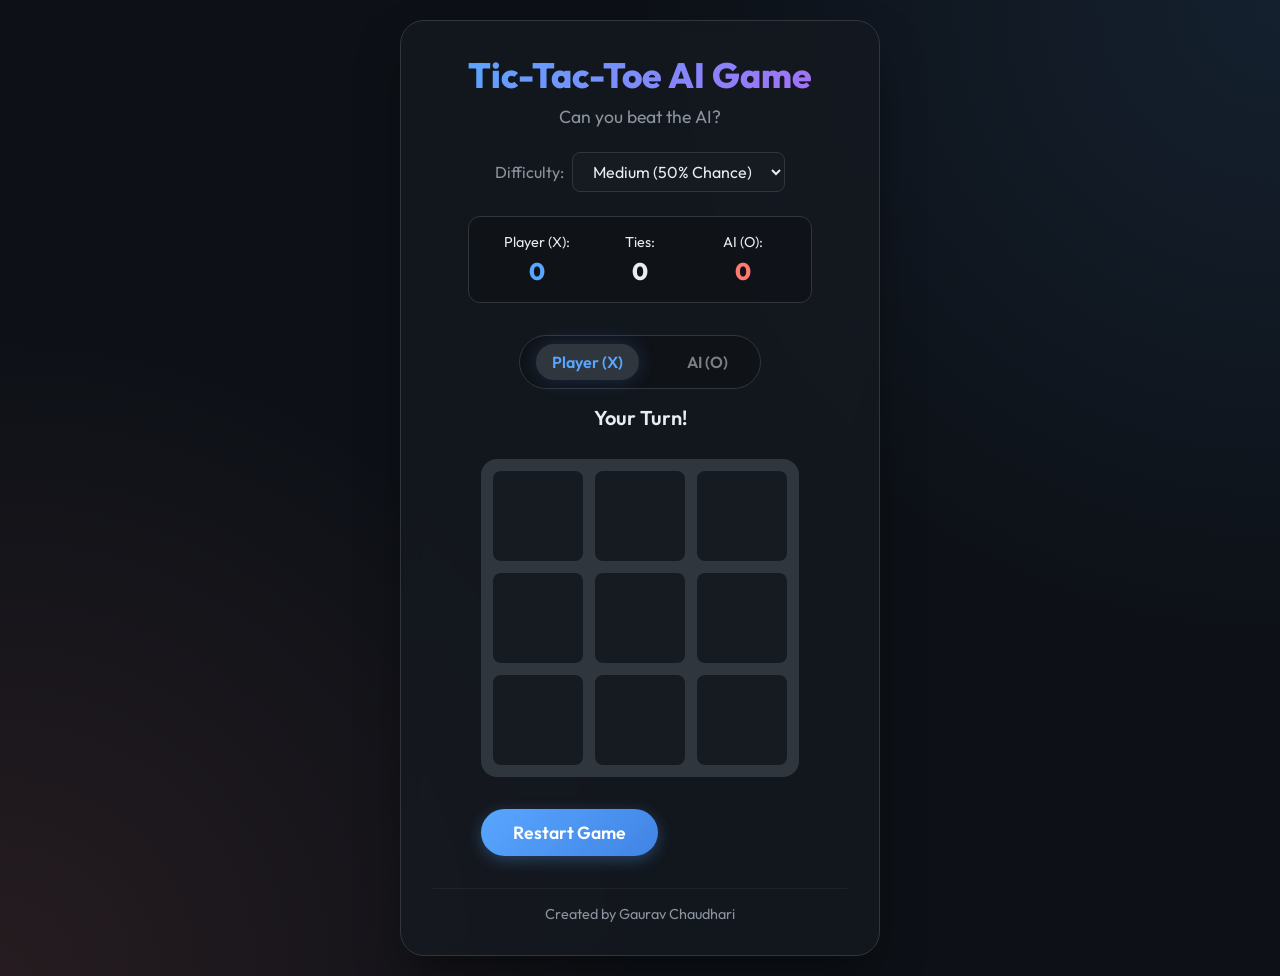
<file: Task2_TicTacToe_AI/index.html>
<!DOCTYPE html>
<html lang="en">

<head>
    <meta charset="UTF-8">
    <meta name="viewport" content="width=device-width, initial-scale=1.0">
    <title>Tic-Tac-Toe AI Game</title>
    <!-- Basic SEO tags -->
    <meta name="description" content="Play an unbeatable Tic-Tac-Toe game against a Minimax AI.">
    <!-- Fonts -->
    <link href="https://fonts.googleapis.com/css2?family=Outfit:wght@400;600;800&display=swap" rel="stylesheet">
    <link rel="stylesheet" href="style.css">
</head>

<body>
    <div class="container">
        <header>
            <h1>Tic-Tac-Toe AI Game</h1>
            <p class="subtitle">Can you beat the AI?</p>

            <div class="game-controls">
                <div class="difficulty-selector">
                    <label for="difficulty">Difficulty:</label>
                    <select id="difficulty">
                        <option value="easy">Easy (Random)</option>
                        <option value="medium" selected>Medium (50% Chance)</option>
                        <option value="hard">Hard (Unbeatable)</option>
                    </select>
                </div>

                <div class="score-board-ui">
                    <div class="score-box">Player (X): <span id="score-player">0</span></div>
                    <div class="score-box">Ties: <span id="score-ties">0</span></div>
                    <div class="score-box">AI (O): <span id="score-ai">0</span></div>
                </div>
            </div>
        </header>

        <main>
            <div class="status-board">
                <div class="status-indicator">
                    <span id="player-status" class="active">Player (X)</span>
                    <span id="ai-status">AI (O)</span>
                </div>
                <div id="game-message">Your Turn!</div>
            </div>

            <div class="board" id="board">
                <div class="cell" data-index="0"></div>
                <div class="cell" data-index="1"></div>
                <div class="cell" data-index="2"></div>
                <div class="cell" data-index="3"></div>
                <div class="cell" data-index="4"></div>
                <div class="cell" data-index="5"></div>
                <div class="cell" data-index="6"></div>
                <div class="cell" data-index="7"></div>
                <div class="cell" data-index="8"></div>
            </div>

            <button id="restart-btn" class="restart-btn">Restart Game</button>
        </main>

        <footer>
            <p>Created by Gaurav Chaudhari</p>
        </footer>
    </div>

    <!-- Winning line overlay (dynamically positioned) -->
    <div id="winning-line"></div>

    <script src="script.js"></script>
</body>

</html>
</file>
<file: Task2_TicTacToe_AI/style.css>
:root {
    --bg-color: #0d1117;
    --container-bg: #161b22;
    --text-primary: #e6edf3;
    --text-secondary: #8b949e;
    --accent-blue: #58a6ff;
    --accent-red: #ff7b72;
    --border-color: #30363d;
    --cell-hover: #21262d;
    --glass-bg: rgba(22, 27, 34, 0.7);
    --glow-shadow: 0 0 20px rgba(88, 166, 255, 0.2);
}

* {
    margin: 0;
    padding: 0;
    box-sizing: border-box;
    font-family: 'Outfit', sans-serif;
}

body {
    background-color: var(--bg-color);
    color: var(--text-primary);
    min-height: 100vh;
    display: flex;
    justify-content: center;
    align-items: center;
    padding: 20px;
    background-image: radial-gradient(circle at top right, rgba(88, 166, 255, 0.1), transparent 40%),
        radial-gradient(circle at bottom left, rgba(255, 123, 114, 0.1), transparent 40%);
}

.container {
    background: var(--glass-bg);
    backdrop-filter: blur(10px);
    border: 1px solid var(--border-color);
    border-radius: 24px;
    padding: 2rem;
    width: 100%;
    max-width: 480px;
    box-shadow: 0 25px 50px -12px rgba(0, 0, 0, 0.5);
    display: flex;
    flex-direction: column;
    align-items: center;
}

header {
    text-align: center;
    margin-bottom: 2rem;
}

h1 {
    font-size: 2.2rem;
    font-weight: 800;
    background: linear-gradient(135deg, var(--accent-blue), #a371f7);
    -webkit-background-clip: text;
    background-clip: text;
    -webkit-text-fill-color: transparent;
    margin-bottom: 0.5rem;
}

.subtitle {
    color: var(--text-secondary);
    font-size: 1.1rem;
}

.game-controls {
    display: flex;
    flex-direction: column;
    align-items: center;
    gap: 1.5rem;
    margin-top: 1.5rem;
    width: 100%;
}

.difficulty-selector {
    display: flex;
    align-items: center;
    gap: 0.5rem;
    color: var(--text-secondary);
    font-size: 1rem;
}

#difficulty {
    background: var(--container-bg);
    color: var(--text-primary);
    border: 1px solid var(--border-color);
    padding: 0.5rem 1rem;
    border-radius: 8px;
    outline: none;
    font-family: 'Outfit', sans-serif;
    font-size: 1rem;
    cursor: pointer;
    transition: all 0.2s ease;
}

#difficulty:hover {
    border-color: var(--accent-blue);
}

.score-board-ui {
    display: flex;
    justify-content: space-between;
    width: 100%;
    padding: 1rem;
    background: rgba(0, 0, 0, 0.2);
    border-radius: 12px;
    border: 1px solid var(--border-color);
}

.score-box {
    text-align: center;
    font-size: 0.9rem;
    color: var(--text-primary);
    flex: 1;
}

.score-box span {
    display: block;
    font-size: 1.5rem;
    font-weight: 800;
    margin-top: 0.3rem;
}

#score-player {
    color: var(--accent-blue);
}

#score-ai {
    color: var(--accent-red);
}

.status-board {
    width: 100%;
    margin-bottom: 1.5rem;
    display: flex;
    flex-direction: column;
    align-items: center;
    gap: 1rem;
}

.status-indicator {
    display: flex;
    justify-content: center;
    gap: 2rem;
    background: rgba(0, 0, 0, 0.2);
    padding: 0.5rem 1rem;
    border-radius: 50px;
    border: 1px solid var(--border-color);
}

.status-indicator span {
    font-weight: 600;
    padding: 0.5rem 1rem;
    border-radius: 50px;
    transition: all 0.3s ease;
    opacity: 0.5;
}

.status-indicator span.active {
    opacity: 1;
    background: var(--border-color);
    box-shadow: var(--glow-shadow);
}

#player-status.active {
    color: var(--accent-blue);
}

#ai-status.active {
    color: var(--accent-red);
}

#game-message {
    font-size: 1.25rem;
    font-weight: 600;
    height: 1.5em;
    /* Reserve space */
    transition: color 0.3s ease;
}

.board {
    display: grid;
    grid-template-columns: repeat(3, 1fr);
    grid-template-rows: repeat(3, 1fr);
    gap: 12px;
    background: var(--border-color);
    padding: 12px;
    border-radius: 16px;
    margin-bottom: 2rem;
    position: relative;
}

.cell {
    background-color: var(--container-bg);
    width: 90px;
    height: 90px;
    border-radius: 8px;
    display: flex;
    justify-content: center;
    align-items: center;
    font-size: 3.5rem;
    font-weight: 800;
    cursor: pointer;
    transition: all 0.2s ease;
    user-select: none;
}

.cell:hover:not(.taken) {
    background-color: var(--cell-hover);
    transform: scale(0.98);
}

.cell.x {
    color: var(--accent-blue);
    text-shadow: 0 0 15px rgba(88, 166, 255, 0.4);
    animation: popIn 0.3s cubic-bezier(0.175, 0.885, 0.32, 1.275);
}

.cell.o {
    color: var(--accent-red);
    text-shadow: 0 0 15px rgba(255, 123, 114, 0.4);
    animation: popIn 0.3s cubic-bezier(0.175, 0.885, 0.32, 1.275);
}

.cell.taken {
    cursor: not-allowed;
}

.cell.win-highlight {
    background-color: rgba(255, 255, 255, 0.05);
    animation: pulse 1.5s infinite;
}

@keyframes popIn {
    0% {
        transform: scale(0.5);
        opacity: 0;
    }

    100% {
        transform: scale(1);
        opacity: 1;
    }
}

@keyframes pulse {
    0% {
        box-shadow: 0 0 0 0 rgba(255, 255, 255, 0.1);
    }

    70% {
        box-shadow: 0 0 0 15px rgba(255, 255, 255, 0);
    }

    100% {
        box-shadow: 0 0 0 0 rgba(255, 255, 255, 0);
    }
}

.restart-btn {
    background: linear-gradient(135deg, var(--accent-blue), #4184e4);
    color: white;
    border: none;
    padding: 12px 32px;
    font-size: 1.1rem;
    font-weight: 600;
    border-radius: 50px;
    cursor: pointer;
    transition: all 0.3s ease;
    box-shadow: 0 4px 15px rgba(88, 166, 255, 0.3);
}

.restart-btn:hover {
    transform: translateY(-2px);
    box-shadow: 0 6px 20px rgba(88, 166, 255, 0.4);
}

.restart-btn:active {
    transform: translateY(1px);
}

footer {
    margin-top: 2rem;
    color: var(--text-secondary);
    font-size: 0.9rem;
    border-top: 1px solid rgba(255, 255, 255, 0.05);
    padding-top: 1rem;
    width: 100%;
    text-align: center;
}

/* Make it responsive */
@media (max-width: 400px) {
    .cell {
        width: 70px;
        height: 70px;
        font-size: 2.5rem;
    }
}
</file>
